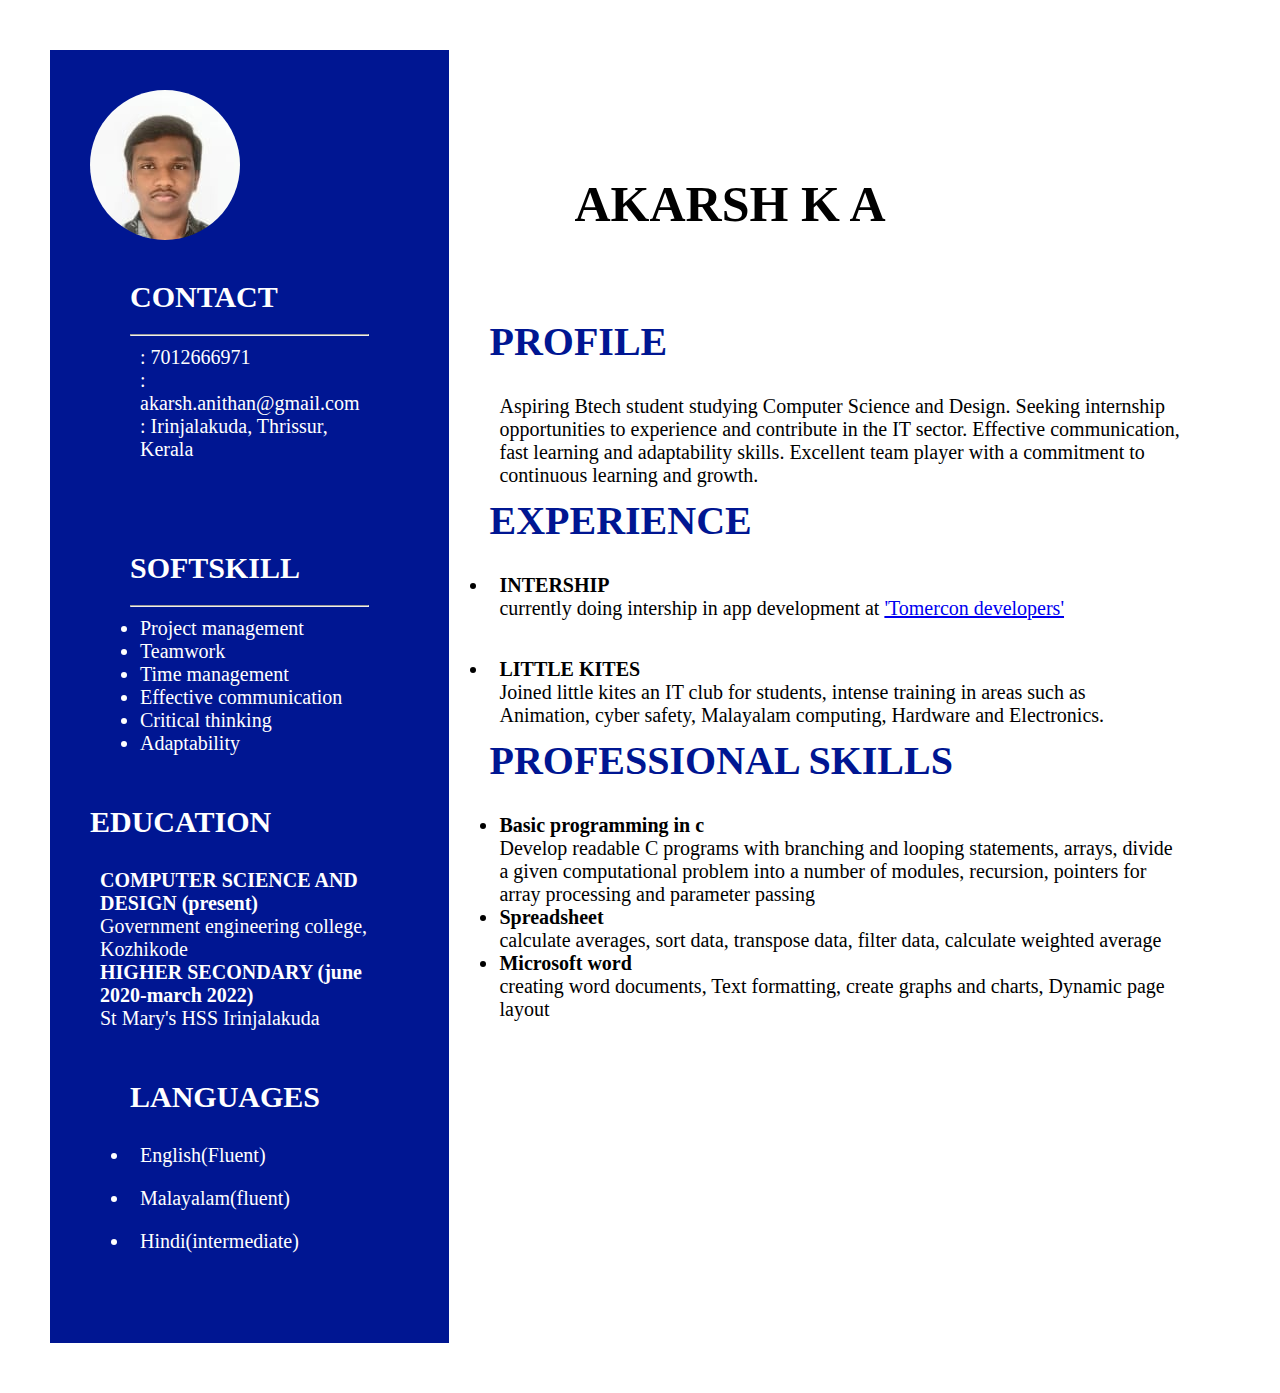
<file: cv/index.html>
<!DOCTYPE html>
<html lang="en">
<head>
    <meta charset="UTF-8">
    <meta name="viewport" content="width=device-width, initial-scale=1.0">
    <title>Document</title>
    <link rel="stylesheet" href="https://cdnjs.cloudflare.com/ajax/libs/font-awesome/6.5.2/css/all.min.css" integrity="sha512-SnH5WK+bZxgPHs44uWIX+LLJAJ9/2PkPKZ5QiAj6Ta86w+fsb2TkcmfRyVX3pBnMFcV7oQPJkl9QevSCWr3W6A==" crossorigin="anonymous" referrerpolicy="no-referrer" />
    <link rel="stylesheet" href="MAIN.CSS">
</head>
<body>
  <div class="container">
   <div class="left">
    
    <div class="profileimg">
        <img src="image.jpg" alt="">
    </div>

<div class="contact">
    <h3 class=" title">CONTACT</h3><hr>
    <ul>
        <i class="fa-solid fa-phone"></i> : 7012666971 <br>
        <i class="fa-solid fa-envelope"></i>: akarsh.anithan@gmail.com <br>
        <i class="fa-solid fa-location-dot"></i> : Irinjalakuda, Thrissur, Kerala</P> 
    </ul>
</div>
<div class="softskill">
    <h3 class="title">SOFTSKILL</h3><hr>
   <ul>
     <li>Project management</li>
<li>Teamwork</li>
<li>Time management</li>
<li>Effective communication</li>
<li>Critical thinking</li>
<li>Adaptability</li>
</ul>
</div>
<div class="education">
    <h3 class="title">EDUCATION</h3>
    <p><b>COMPUTER SCIENCE AND DESIGN (present)</b><br>
    Government engineering college, Kozhikode<br>
    <b>HIGHER SECONDARY (june 2020-march 2022) </b><br>
    St Mary's HSS Irinjalakuda</p>
    <div class="language">
        <h3 class="title">LANGUAGES</h3>
        <li>English(Fluent)</li>
<li>Malayalam(fluent)</li>
<li>Hindi(intermediate)</li>
    </div>

</div>


   </div>
   <div class="right">
    <h2 class="name">AKARSH K A</h2>
    <div class="profile">
      <h3 class="title2">PROFILE</h3>
        <p>Aspiring Btech student studying Computer Science and Design. Seeking internship opportunities to experience and contribute in the IT sector.
       Effective communication, fast learning and adaptability skills. Excellent team player with a commitment to continuous learning and growth.</p>
    </div>
    <div class="experience">
        <h3 class="title2">EXPERIENCE</h3>
        <li><b>INTERSHIP</b><br>
       currently doing intership in app development at <a href="https://www.linkedin.com/in/tomercon-developers-2830861bb?lipi=urn%3Ali%3Apage%3Ad_flagship3_profile_view_base_contact_details%3BPpt%2BD%2Bi0TI%2BrqZylR0vBrg%3D%3D">'Tomercon developers'</a></li><br>
       <li><b>LITTLE KITES</b><br>
      Joined little kites an IT club for students, intense training in areas such as Animation, cyber safety, Malayalam computing, Hardware and Electronics.</li>
    </div>
    <div class="pskills">
        <h3 class="title2">PROFESSIONAL SKILLS</h3>
        <ul>
            <li> <b>Basic programming in c</b><br>
      Develop readable C programs with branching and looping statements, arrays, divide a given computational problem into a number of modules, recursion, pointers for array processing and parameter passing</li>
      <li><b>Spreadsheet</b><br>
      calculate averages, sort data, transpose data, filter data, calculate weighted average</li>
      <li><b>Microsoft word</b><br>
      creating word documents, Text formatting, create graphs and charts, Dynamic page layout</li>
        </ul>
    </div>
   </div>
</body>
</html>
</file>
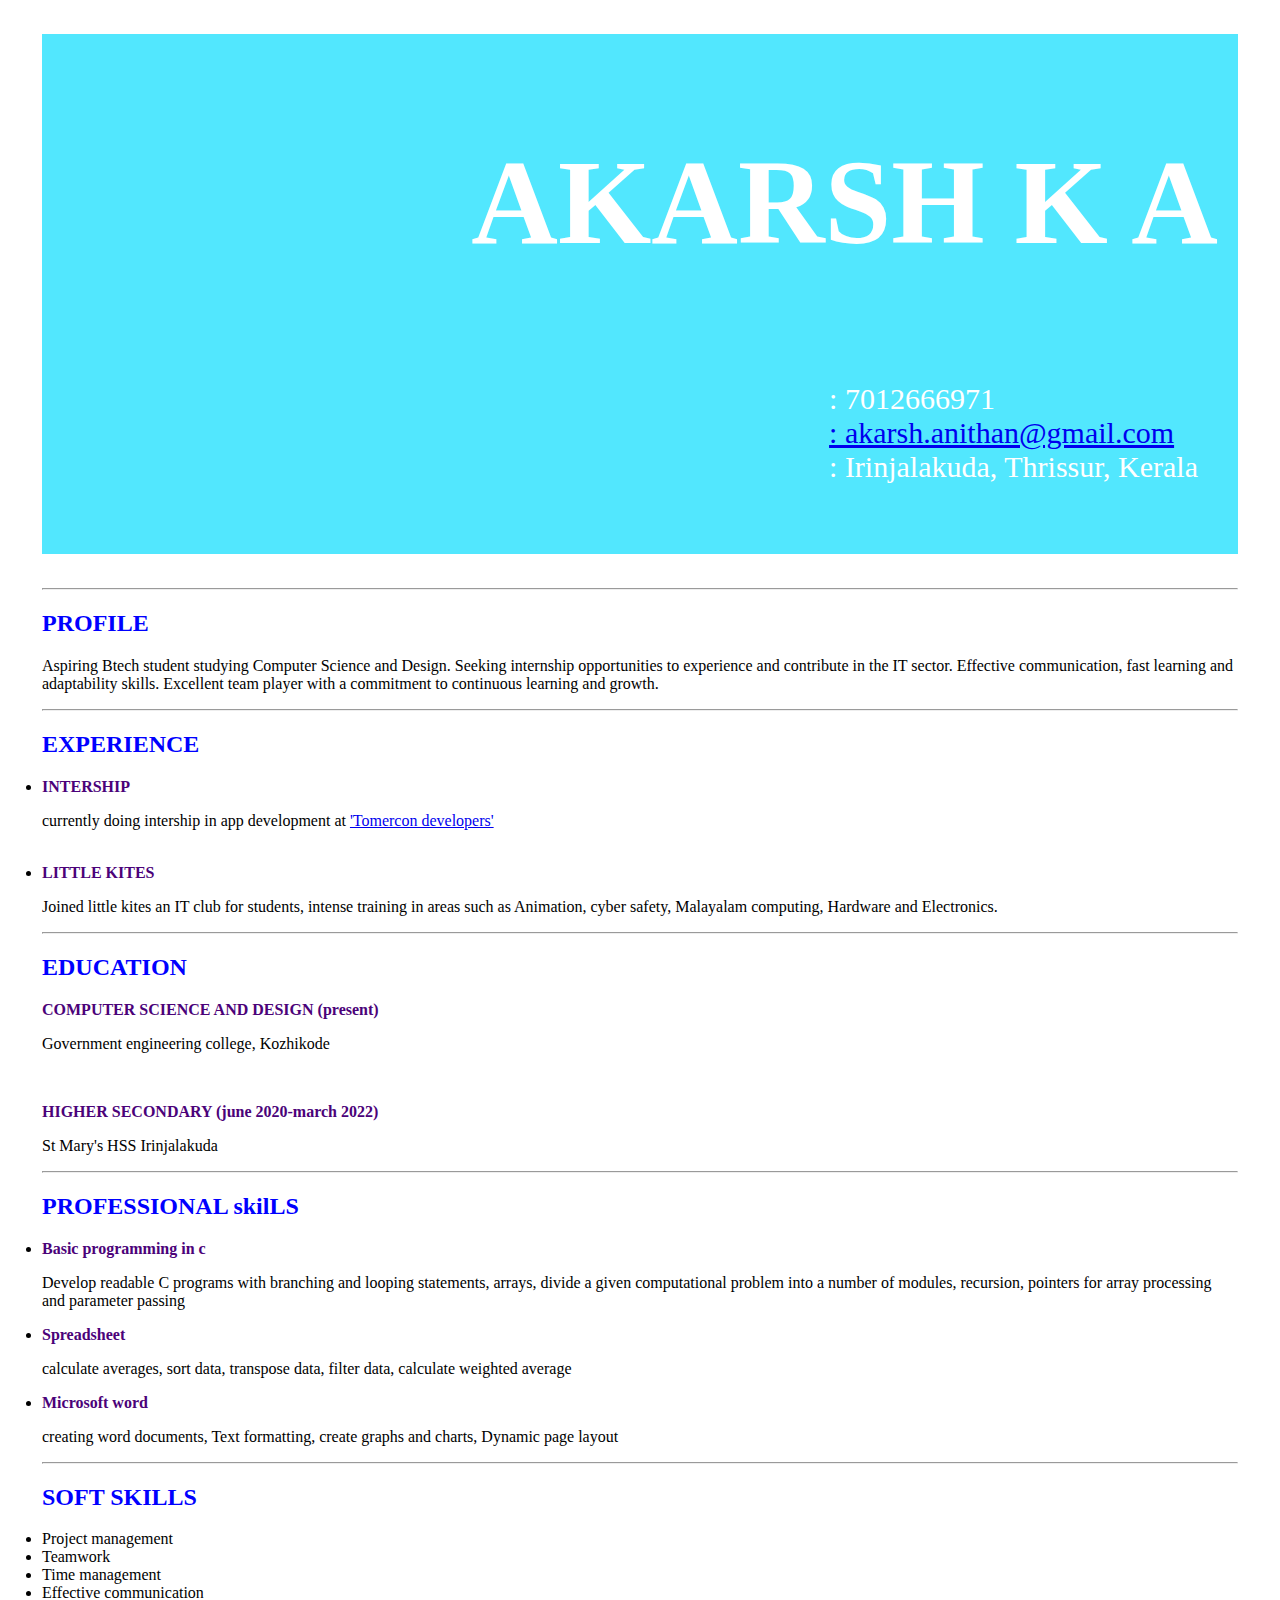
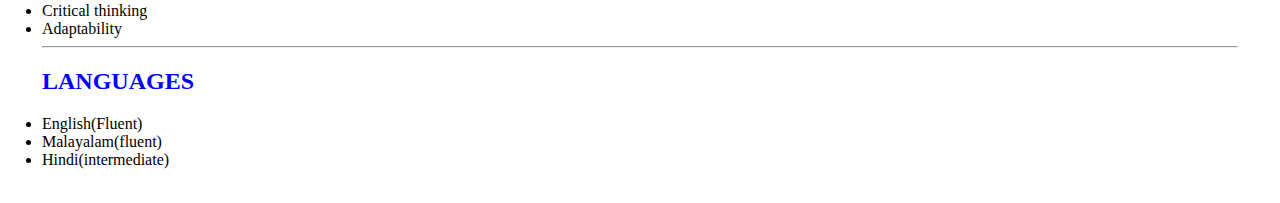
<file: d2/index.html>
<!DOCTYPE html>
<html lang="en">
<head>
    <meta charset="UTF-8">
    <meta name="viewport" content="width=device-width, initial-scale=1.0">
    <title>cv</title>
    <link rel="stylesheet" href="https://cdnjs.cloudflare.com/ajax/libs/font-awesome/6.5.2/css/all.min.css" integrity="sha512-SnH5WK+bZxgPHs44uWIX+LLJAJ9/2PkPKZ5QiAj6Ta86w+fsb2TkcmfRyVX3pBnMFcV7oQPJkl9QevSCWr3W6A==" crossorigin="anonymous" referrerpolicy="no-referrer" />
    <link rel="stylesheet" href="css/main.css">
</head>
<body>
    <section class="main">
        <h1 class="name">AKARSH K A</h1>
        <P class="contact">
         <i class="fa-solid fa-phone"></i> : 7012666971 <br>
        <i class="fa-solid fa-envelope"></i><a href="mailto:akarsh.anithan@gmail.com"> : akarsh.anithan@gmail.com</a> <br>
        <i class="fa-solid fa-location-dot"></i> : Irinjalakuda, Thrissur, Kerala</P> 

    </section>
    <section id="bod">
    <hr>
    <h2>PROFILE</h2>
    <p>Aspiring Btech student studying Computer Science and Design. Seeking internship opportunities to experience and contribute in the IT sector.
   Effective communication, fast learning and adaptability skills. Excellent team player with a commitment to continuous learning and growth.</p>

    <hr>
   <h2>EXPERIENCE</h2>
    
       <li><b>INTERSHIP</b></li>
       <p>currently doing intership in app development at <a href="https://www.linkedin.com/in/tomercon-developers-2830861bb?lipi=urn%3Ali%3Apage%3Ad_flagship3_profile_view_base_contact_details%3BPpt%2BD%2Bi0TI%2BrqZylR0vBrg%3D%3D">'Tomercon developers'</a></p><br>
       <li><b>LITTLE KITES</b></li>
       <p>Joined little kites an IT club for students, intense training in areas such as Animation, cyber safety, Malayalam computing, Hardware and Electronics.</p> 
   <hr>
   <h2>EDUCATION</h2>
   <p><b>COMPUTER SCIENCE AND DESIGN (present)</b></p>
   <p>Government engineering college, Kozhikode</p><br>
   <p><b>HIGHER SECONDARY (june 2020-march 2022) </b></p>
   <p>St Mary's HSS Irinjalakuda</p>
   <hr>
   <h2>PROFESSIONAL skilLS</h2>
      <li> <b>Basic programming in c</b></li>
      <p>Develop readable C programs with branching and looping statements, arrays, divide a given computational problem into a number of modules, recursion, pointers for array processing and parameter passing</p>
      <li><b>Spreadsheet</b></li>
      <p>calculate averages, sort data, transpose data, filter data, calculate weighted average</p>
      <li><b>Microsoft word</b></li>
      <p>creating word documents, Text formatting, create graphs and charts, Dynamic page layout</p>
      <hr>
      <h2>SOFT SKILLS</h2>
      <li>Project management</li>
      <li>Teamwork</li>
      <li>Time management</li>
      <li>Effective communication</li>
       <li>Critical thinking</li>
       <li>Adaptability</li>
       <hr>
       <h2>LANGUAGES</h2>
       <li>English(Fluent)</li>
       <li>Malayalam(fluent)</li>
       <li>Hindi(intermediate)</li>
</section>
  
</body>
</html>
</file>
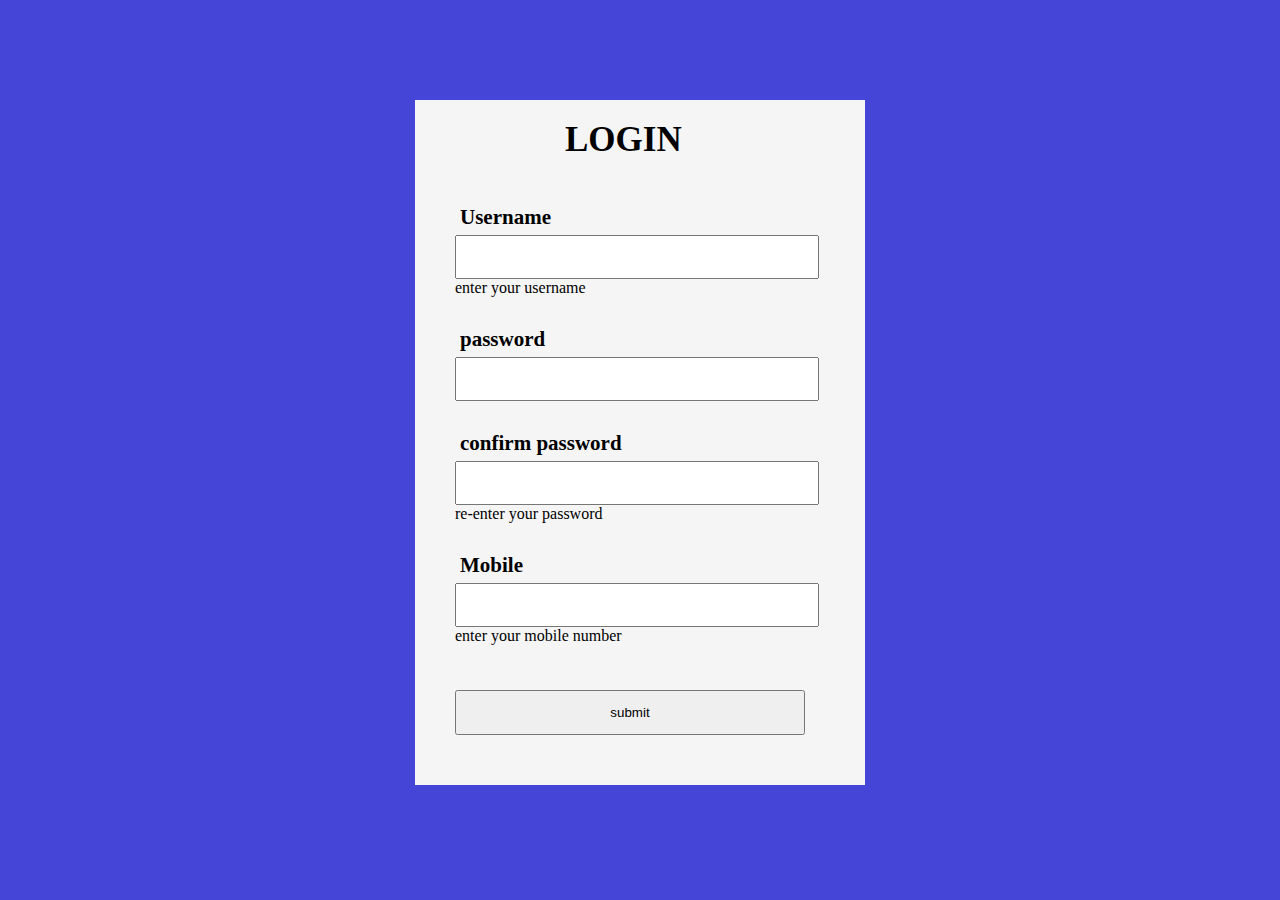
<file: login page/index.html>
<!DOCTYPE html>
<html lang="en">
<head>
    <meta charset="UTF-8">
    <meta name="viewport" content="width=device-width, initial-scale=1.0">
    <title>Document</title>
    <link rel="stylesheet" href="mainpf.css">
    
    
</head>
<body>
    <div class="container">
        <h2 class="head">LOGIN</h2>
        <form class="login_form"  onsubmit="return validated(event)" >
            <div class="font">Username</div>
            <input type="text" id="a1">
            <div class="error">enter your username</div>
            <div class="font font2">password</div>
            <input type="password" id="b1">
            <div class="font font3">confirm password</div>
            <input type="password" id="c1">
            <div class="confirm_error">re-enter your password</div>
            <div class="font font4">Mobile</div>
            <input type="text" id="d1">
            <div class="mobile_error">enter your mobile number</div>
            <button type="submit">submit</button>

            
        </form>
    </div>
    <script>
        function validated(event){
            event.preventDefault()
        var a = document.getElementById("a1").value;
        var b = document.getElementById("b1").value;
        var c = document.getElementById("c1").value;
        var d = document.getElementById("d1").value;
    
        if(a==''||b==''||c==''||d==''){
            alert("field cannot be empty");
            
        }
        else if(b!=c){
            alert("password doesn't match");
        }
        else if(d.length!=10){
            alert("contact should conatin 10 numbers")
        }
       
    }

    </script>
 
</body>
</html>
</file>
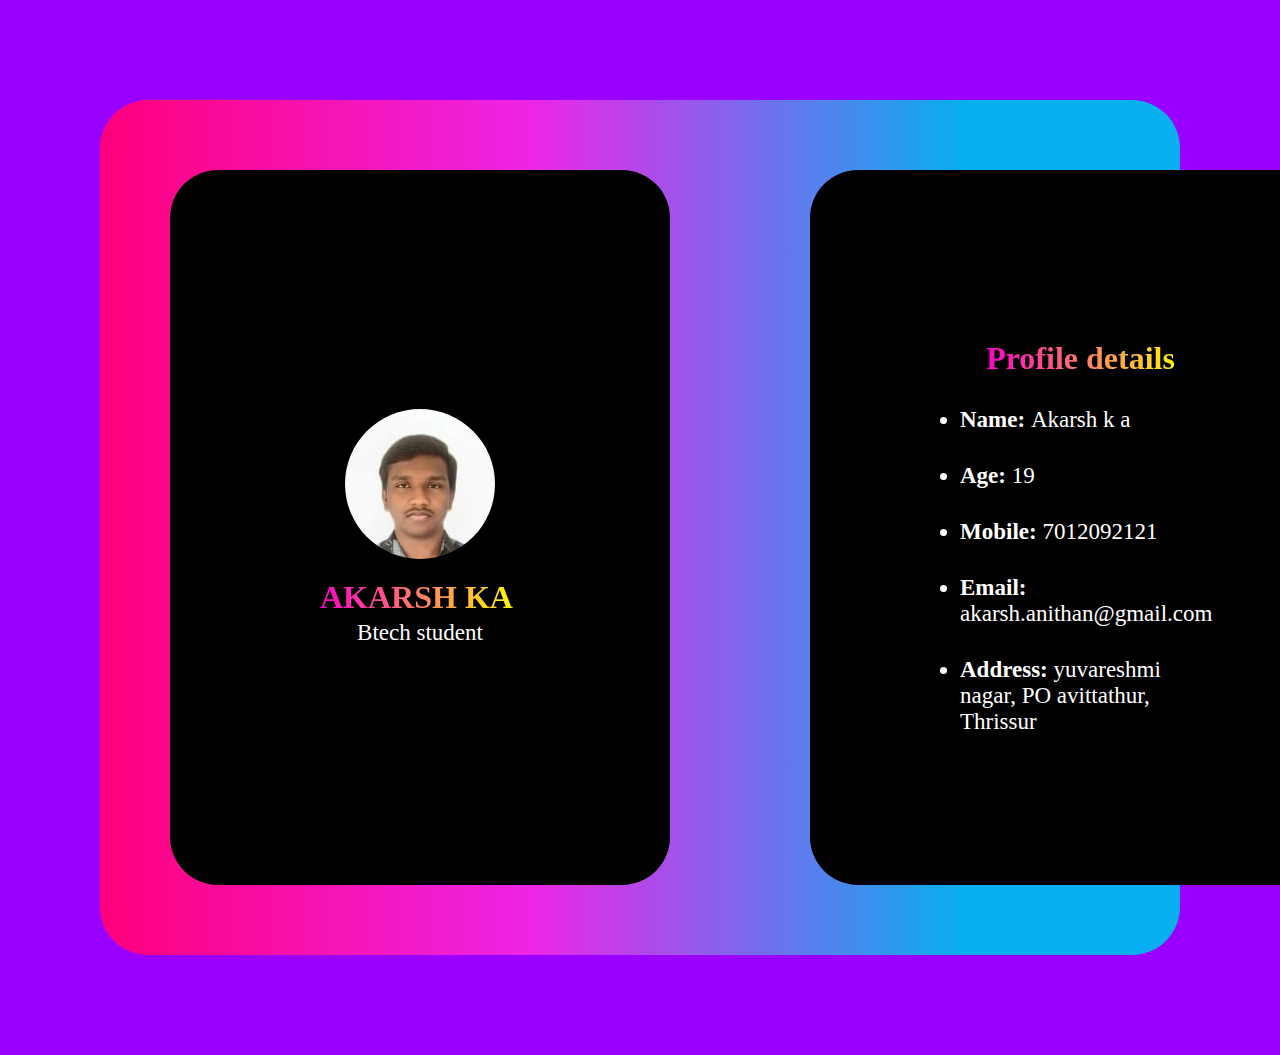
<file: profile/index.html>
<!DOCTYPE html>
<html lang="en">
<head>
    <meta charset="UTF-8">
    <meta name="viewport" content="width=device-width, initial-scale=1.0">
    <title>Document</title>
    <link rel="stylesheet" href="main.css">
</head>
<body>
    <div class="container">
        <div class="left">
            <div class="photo">
                <img src="image.jpg" alt="">
            </div>
           <h1 class="name">AKARSH KA </h1>
           <p class="do">Btech student</p>
        </div>
        <div class="right">
            <div class="prof"><h1 class="head">Profile details</h1></div>
            <ul>
                <li><b>Name: </b>   Akarsh k a</li>
                <li><b>Age: </b>   19</li>
                <li><b>Mobile: </b>   7012092121</li>
                <li><b>Email: </b>   akarsh.anithan@gmail.com</li>
                <li><b>Address: </b>   yuvareshmi nagar, PO avittathur, Thrissur</li>
                
            </ul>
        </div>
    </div>
</body>
</html>
</file>
<file: cv/MAIN.CSS>
*{
    margin: 0;
    padding: 0;
    box-sizing: border-box;
}
body{
    display: flex;
    justify-content: center;
    align-items: center;
    min-height: 100vh;
  
}
.container{ 
    position: relative;
    width: 100%;
    margin: 50px;
    min-width: 1000px;
    min-height: 1000px;
    background: white;
    display: grid;
    grid-template-columns: 1fr 2fr;
   
}
.container .left{
    position: relative;
    background-color: rgb(0, 22, 146);
    padding: 40px;
}
.container .right{
    position: relative;
    background-color: white;
    padding: 40px;
}
.profileimg{
    position: relative;
    width: 150px;
    height: 150px;
    border-radius: 50%;
    overflow: hidden;
   
   
}
.contact{
    padding: 40px;
    color: white;
}
.title{
    color: white;
    font-weight: 600;
    margin-bottom: 20px;
    font-size: 30px;
}
.contact ul{
    padding: 10px;
    font-size: 20px;
}
.softskill ul{
    padding: 10px;
    font-size: 20px;
    color: white;
}
.softskill{
    padding: 40px;
    color: white;
}
.eduction{
    padding: 40px;
    color: white;
}
.education p{
    padding: 10px;
    font-size: 20px;
    color: white;
}
.language{
    padding: 40px;
    color: white;
}
.language li{
    padding: 10px;
    font-size: 20px;
    color: white;
}
.name{
    font-size: 50px;
    padding: 85px;
}
.title2{
    color:  rgb(0, 22, 146);
    font-weight: 600;
    margin-bottom: 20px;
    font-size: 40px;
}
.profile p{
    padding: 10px;
    font-size: 20px;
    color: rgb(0, 0, 0);
}
.experience li{
    padding: 10px;
    font-size: 20px;
    color: rgb(0, 0, 0);
}.pskills ul{
    padding: 10px;
    font-size: 20px;
    color: rgb(0, 0, 0);
}
</file>
<file: d2/css/main.css>
.name{
    color: white;
    font-size: 120px;
    margin-top: 80px;
    font-weight: 20px;

}
.contact{
    color: white;
    font-size: 30px;
    margin-right: 20px;
    margin-bottom: 50px;
}
.main{
    background-color: rgba(9, 221, 254, 0.7);
    padding: 20px;
    margin: 34px;
 flex-direction: column;
 display: flex;
align-items: flex-end;
}
#bod{
 margin: 34px;
}
h2{
    color: blue;
}
b{
    color: rgb(75, 2, 121);
}
</file>
<file: login page/mainpf.css>
*{
    padding: 0;
    margin: 0;
}
body{
    background: rgb(69, 69, 215);
    align-items: center;
    justify-content: center;
    display: flex;
}
.container{
    position: relative;
    margin-top: 100px;
    width: 450px;
    height: auto;
    background: whitesmoke;
}
.head{
    padding: 20px 150px;
    font-size: 35px;
    font-weight: bold;
    color: black;
  
}
.login_form{
    padding: 20px 40px;
}
.login_form .font{
    font-size: 21px;
    color: black;
    margin: 5px;
    font-weight: bold;
}
.login_form input{
    height: 40px;
    width: 350px;
    padding: 0 5px;
    font-size: 18px;
}
.login_form .font2{
    margin-top: 30px;
}
.login_form .font3{
    margin-top: 30px;
}
.login_form .font4{
    margin-top: 30px;
}
.login_form button{
    margin: 45px 0 30px;
    height: 45px;
    width: 350px;

}
.login_form #conf_error,
.login_form #mob_error,
.login_form #username_error,
.login_form #empty_error{
    margin-top: 5px;
    width: 340px;
    font-size: 18px;
    color: red;
    text-align: center;
    display: none;


}
</file>
<file: profile/main.css>
*{
        margin: 0;
        padding: 0;
        box-sizing: border-box;
    }
    body{
        display: flex;
        justify-content: center;
        align-items: center;
        min-height: 100vh;
      background: rgb(153, 0, 255);
    }
    .container{ 
        position: relative;
        width: 100%;
        margin: 100px;
        min-width: 1000px;
        min-height: 800px;
     border-radius: 3rem;
        display: grid;
        grid-template-columns: 1fr 2fr;
       box-shadow: rgb(48, 39, 39);
       background: linear-gradient(to right, rgb(255, 0, 123) , rgb(237, 37, 230), rgb(8, 175, 241) 80%);
      
       
    }
    .container .left{
        margin: 70px;
        position: relative;
        padding: 150px;
       background-color: black;
       border-radius: 3rem;
       display: flex;
       justify-content: center;
       flex-direction: column;
       align-items: center;

    }
    .container .right{
        margin: 70px;
        position: relative;
        padding: 150px;
       background-color: black;
       border-radius: 3rem;
       display: flex;
       justify-content: center;
       flex-direction: column;
       align-items: center;

    }
    .photo{
        width: 150px;
        height: 150px;
        border-radius: 50%;
        overflow: hidden;
       
      
    }h1{
      background-image: linear-gradient(to right, rgb(255, 0, 204), yellow);
      background-clip: text;
      color: transparent;
      display: flex;
      flex-wrap: wrap;
      width: 200px;
      margin-top: 20px;

    }
    .do{
        color: white;
   
    }
    
  
    li{
        color: white;
        margin-top: 30px;
        font-size: 23px;
    }
    p{
       margin-top: 4px;
        font-size: 23px;
    }
</file>
